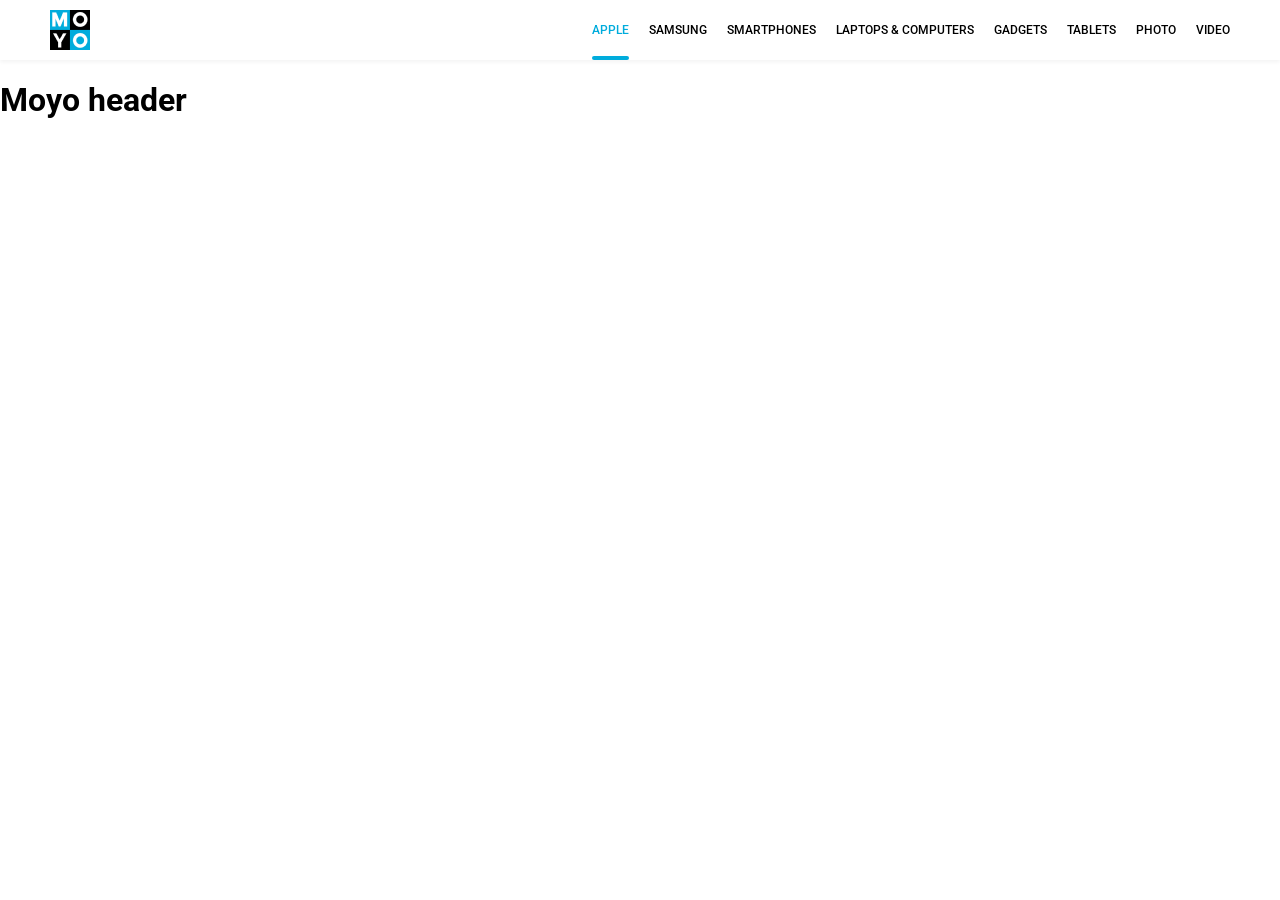
<file: index.html>
<!doctype html><html lang="en"><head><meta charset="utf-8"><meta name="viewport" content="width=device-width, user-scalable=no, initial-scale=1.0, maximum-scale=1.0, minimum-scale=1.0"><meta http-equiv="X-UA-Compatible" content="ie=edge"><title>Moyo header</title><link rel="stylesheet" href="index.8e4ad77b.css"><link rel="preconnect" href="https://fonts.googleapis.com"><link rel="preconnect" href="https://fonts.gstatic.com" crossorigin><link href="https://fonts.googleapis.com/css2?family=Roboto:wght@500&display=swap" rel="stylesheet"></head><body> <header class="header"> <div class="container__header"> <a href="index.html" class="logo"> <img src="logo.eddae0ff.png" alt="logo" class="logo__img"> </a> <nav class="nav"> <ul class="nav__list"> <li class="nav__items"> <a class="colors is-active nav__link" href="/apple"> Apple </a> </li> <li class="nav__items"> <a class="nav__link" href="/samsung"> Samsung </a> </li> <li class="nav__items"> <a class="nav__link" href="/smartphones"> Smartphones </a> </li> <li class="nav__items"> <a class="nav__link" data-qa="hover" href="/laptops & Computers"> Laptops & Computers </a> </li> <li class="nav__items"> <a class="nav__link" href="/gadgets"> Gadgets </a> </li> <li class="nav__items"> <a class="nav__link" href="/tablets"> Tablets </a> </li> <li class="nav__items"> <a class="nav__link" href="/photo"> Photo </a> </li> <li class="nav__items"> <a class="nav__link" href="/video"> Video </a> </li> </ul> </nav> </div> </header> <main> <h1>Moyo header</h1> </main> </body></html>
</file>
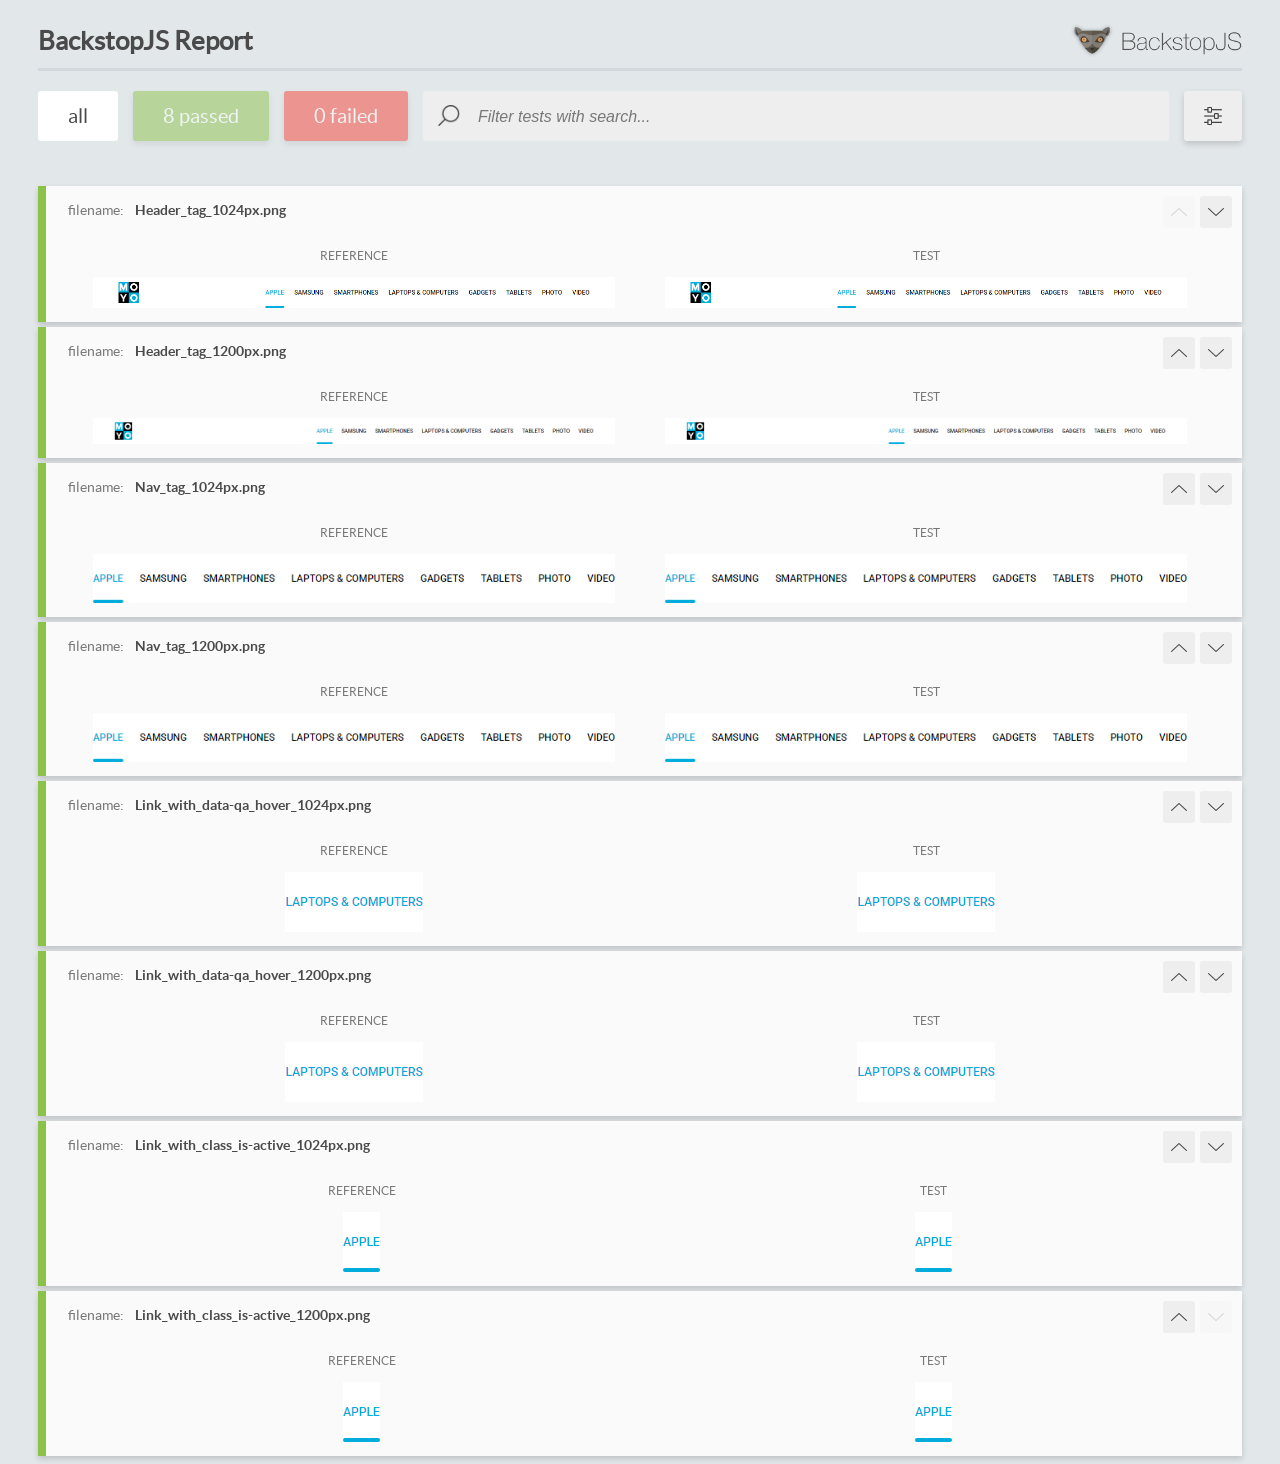
<file: report/html_report/index.html>
<!DOCTYPE html>
<html>
  <head>
    <meta charset="utf-8">
    <!-- Disable Cache -->
    <meta http-equiv="Cache-Control" content="no-cache, no-store, must-revalidate">
    <meta http-equiv="Pragma" content="no-cache">
    <meta http-equiv="Expires" content="0">

    <title>BackstopJS Report</title>

    <style>
      @font-face {
          font-family: 'latoregular';
          src: url('./assets/fonts/lato-regular-webfont.woff2') format('woff2'),
              url('./assets/fonts/lato-regular-webfont.woff') format('woff');
          font-weight: 400;
          font-style: normal;
      }
      @font-face {
          font-family: 'latobold';
          src: url('./assets/fonts/lato-bold-webfont.woff2') format('woff2'),
              url('./assets/fonts/lato-bold-webfont.woff') format('woff');
          font-weight: 700;
          font-style: normal;
      }

      .ReactModal__Body--open {
          overflow: hidden;
      }
      .ReactModal__Body--open .header {
        display: none;
      }

    </style>
  </head>
  <body style="background-color: #E2E7EA">
    <div id="root">

    </div>
    <script>
      function report (report) { // eslint-disable-line no-unused-vars
        window.tests = report;
      }
    </script>
    <script src="config.js"></script>
    <script src="index_bundle.js"></script>
  </body>
</html>
</file>
<file: index.8e4ad77b.css>
html{font-optical-sizing:auto;font-variation-settings:"wdth" 100;font-family:Roboto,sans-serif;font-style:normal;font-weight:500}:root{--blue:#00acdc}body{margin:0}.header{width:100%;box-shadow:0 2px 4px #0000000d}.container__header{justify-content:space-between;align-items:center;padding:0 50px;display:flex}.logo__img{width:40px;height:40px;display:block}.nav__link{color:#000;text-transform:uppercase;text-align:center;height:60px;font-size:12px;line-height:60px;text-decoration:none;display:block}.colors{color:var(--blue)}.nav__list{margin:0;padding:0;list-style:none;display:flex}.nav__link[data-qa=hover]:hover{color:var(--blue)}.nav__link.is-active{color:var(--blue);position:relative}.nav__link.is-active:after{content:"";background-color:var(--blue);border-radius:8px;width:100%;height:4px;position:absolute;bottom:0;left:0}.nav__items:not(:first-child) .nav__link{margin-left:20px}
/*# sourceMappingURL=index.8e4ad77b.css.map */
</file>
